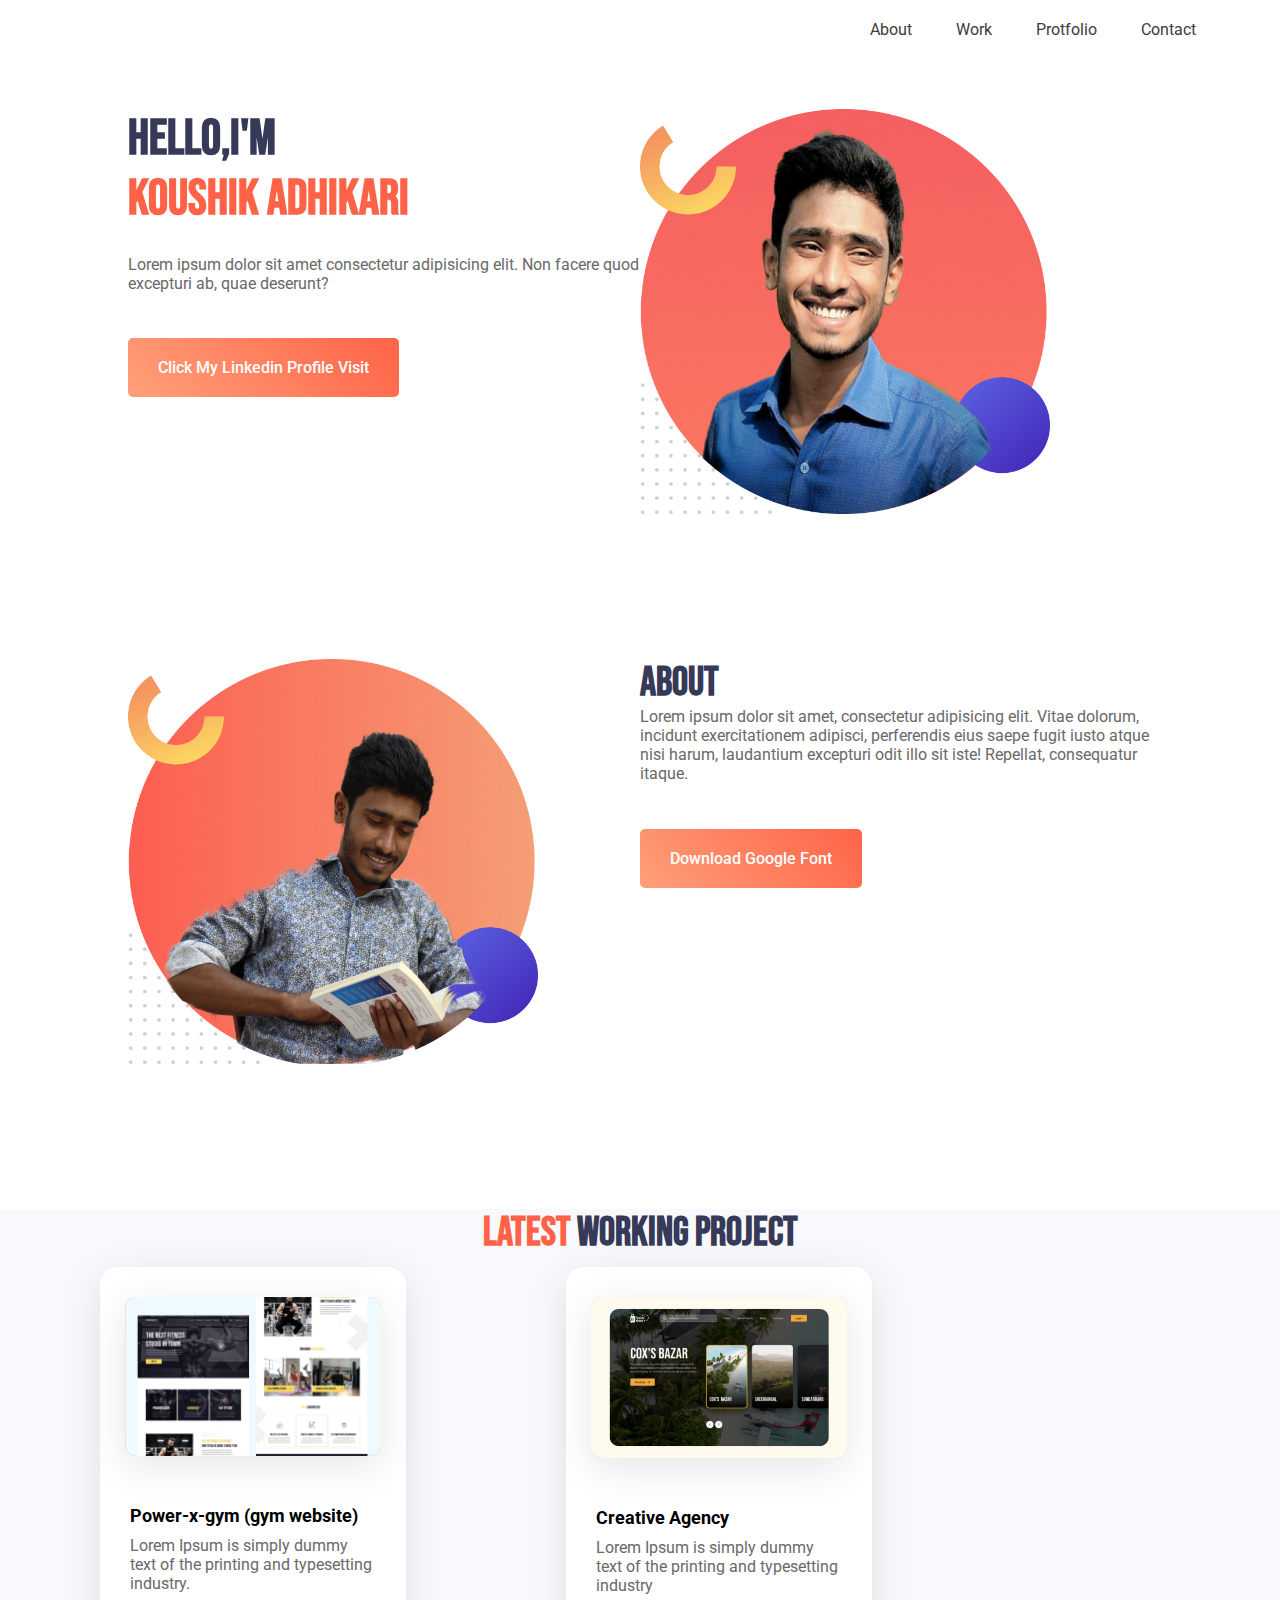
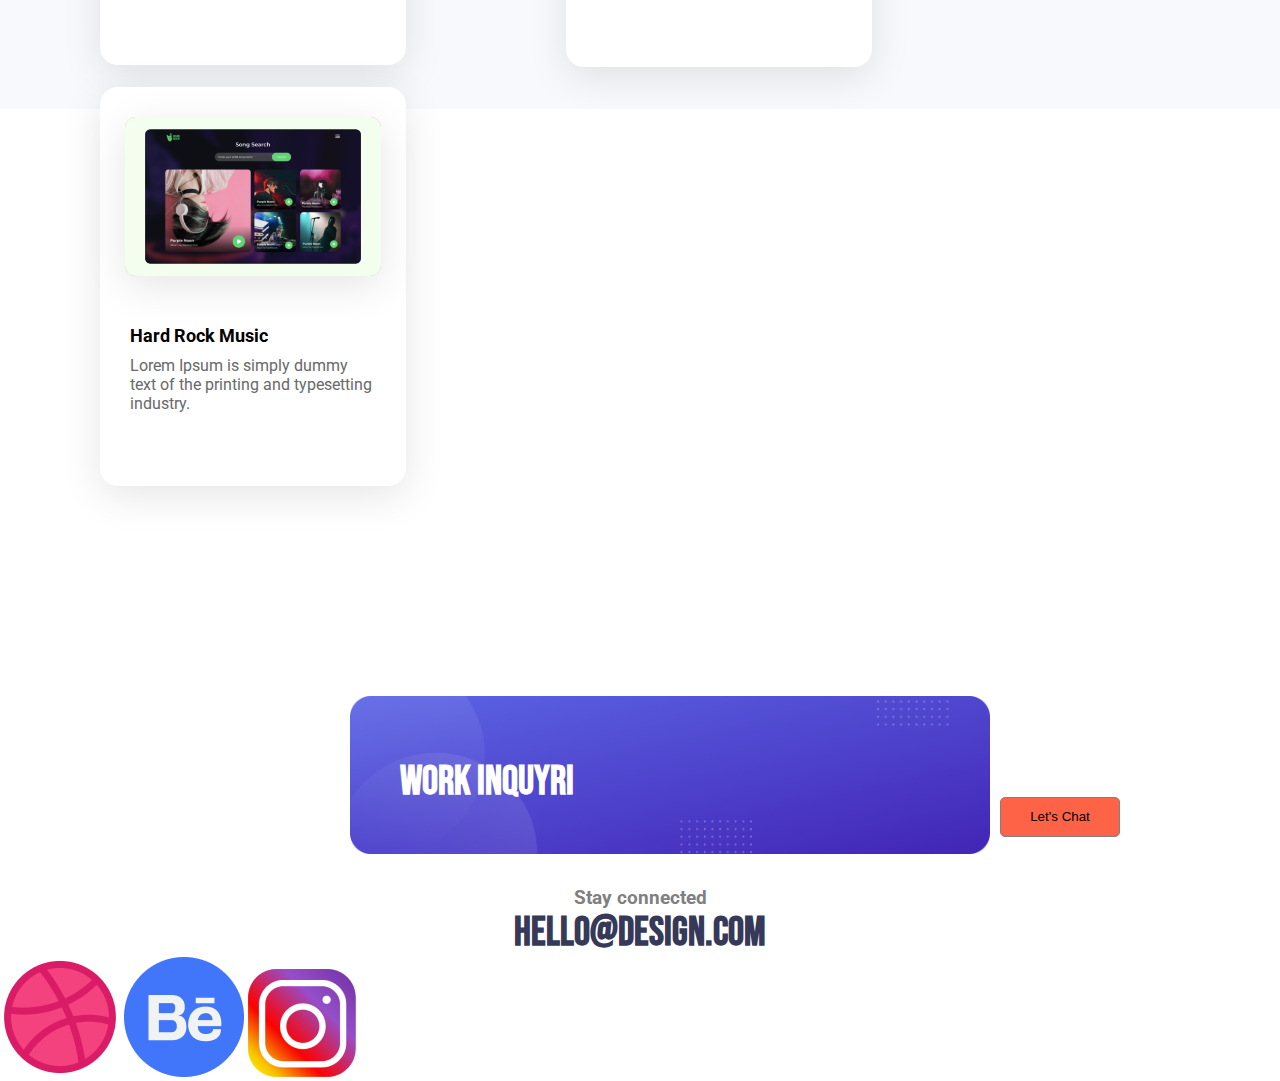
<file: index.html>
<!DOCTYPE html>
<html lang="en">
<head>
    <meta charset="UTF-8">
    <meta name="viewport" content="width=device-width, initial-scale=1.0">
    <title></title>
    <link rel="preconnect" href="https://fonts.gstatic.com">
    <link href="https://fonts.googleapis.com/css2?family=Bebas+Neue&display=swap" rel="stylesheet">
    <link rel="stylesheet" href="style.css">
    <link rel="icon" href="images/icon.png">
    <link rel="preconnect" href="https://fonts.gstatic.com">
    <link href="https://fonts.googleapis.com/css2?family=Roboto&display=swap" rel="stylesheet">
<body>

    <div class="menu-bar">
        <ul>
            <li><a href="">About</a></li>
            <li><a href="">Work</a></li>
            <li><a href="">Protfolio</a></li>
            <li><a href="">Contact</a></li>
        </ul>
    </div>

    <section>
        <div class="half-width">
            <h1 ><span class="top-heading">HELLO,I'M</span></h1>
            <h1 class="name-highlight">Koushik Adhikari</h1>
            <p>Lorem ipsum dolor sit amet consectetur adipisicing elit. Non facere quod excepturi ab, quae deserunt?</p>
            <a target="_blank" class="link"  href="https://www.linkedin.com/in/koushik-adhikary-14b01716b/"> Click My Linkedin Profile Visit </a>
        </div>

        <div class="half-width">
            <img src="images/pic.png">
        </div>
    </section>

    <section>
        <div class="half-width">
            <img src="images/pic1.png">
        </div>
        <div class="half-width">
            <h2>About</h2>
            <p>Lorem ipsum dolor sit amet, consectetur adipisicing elit. Vitae dolorum, incidunt exercitationem adipisci, perferendis eius saepe fugit iusto atque nisi harum, laudantium excepturi odit illo sit iste! Repellat, consequatur itaque.</p>
            <a target="_blank" class="link" href="https://fonts.google.com/">Download Google Font</a>
        </div>
    </section>
    <section class="working">
        <h2 class="ab"><span class="color-hilight">Latest</span> Working Project</h2>
        <div class="working-project">
        
            <div class="common">
                    <img src="images/ccimage 4.png" alt="">
                
                <div class="content">
                    <h3>Power-x-gym (gym website)</h3>
                    <p>Lorem Ipsum is simply dummy text of the printing and typesetting industry.</p>
                </div>
            </div>
            <div class="common">
                
                    <img src="images/image 5.png" alt="">
            
                <div class="content">
                    <h3>Creative Agency</h3>
                    <p>Lorem Ipsum is simply dummy text of the printing and typesetting industry</p>
                </div>
            </div>   
            <div class="common">
            
                    <img src="images/image 8.png" alt="">
                <div class="content">
                    <h3>Hard Rock Music</h3>
                    <p>Lorem Ipsum is simply dummy text of the printing and typesetting industry.</p>
                </div>
            </div>  
        </div>  
            


    </section>
    <div class="finish">
        <img src="images/shapes/hi.png" alt="">
        <h2>WORK INQUYRI</h2>
        <button class="btn">Let's Chat</button>
    </div>

     <footer class="end">
          
        <h3 class="text"> Stay connected </h3>
        <h2 class="email">hello@design.com</h2>
        <div class="icon">
                 <img src="images/icons/image 6.png" alt="">
                 
        </div>
        <div class="icon">
            <img src="images/icons/image5.png">

        </div>
        <div class="icon">
            <img src="images/icons/image 7.png">
            

        </div>

     </footer>

    
</body>
</html>
</file>
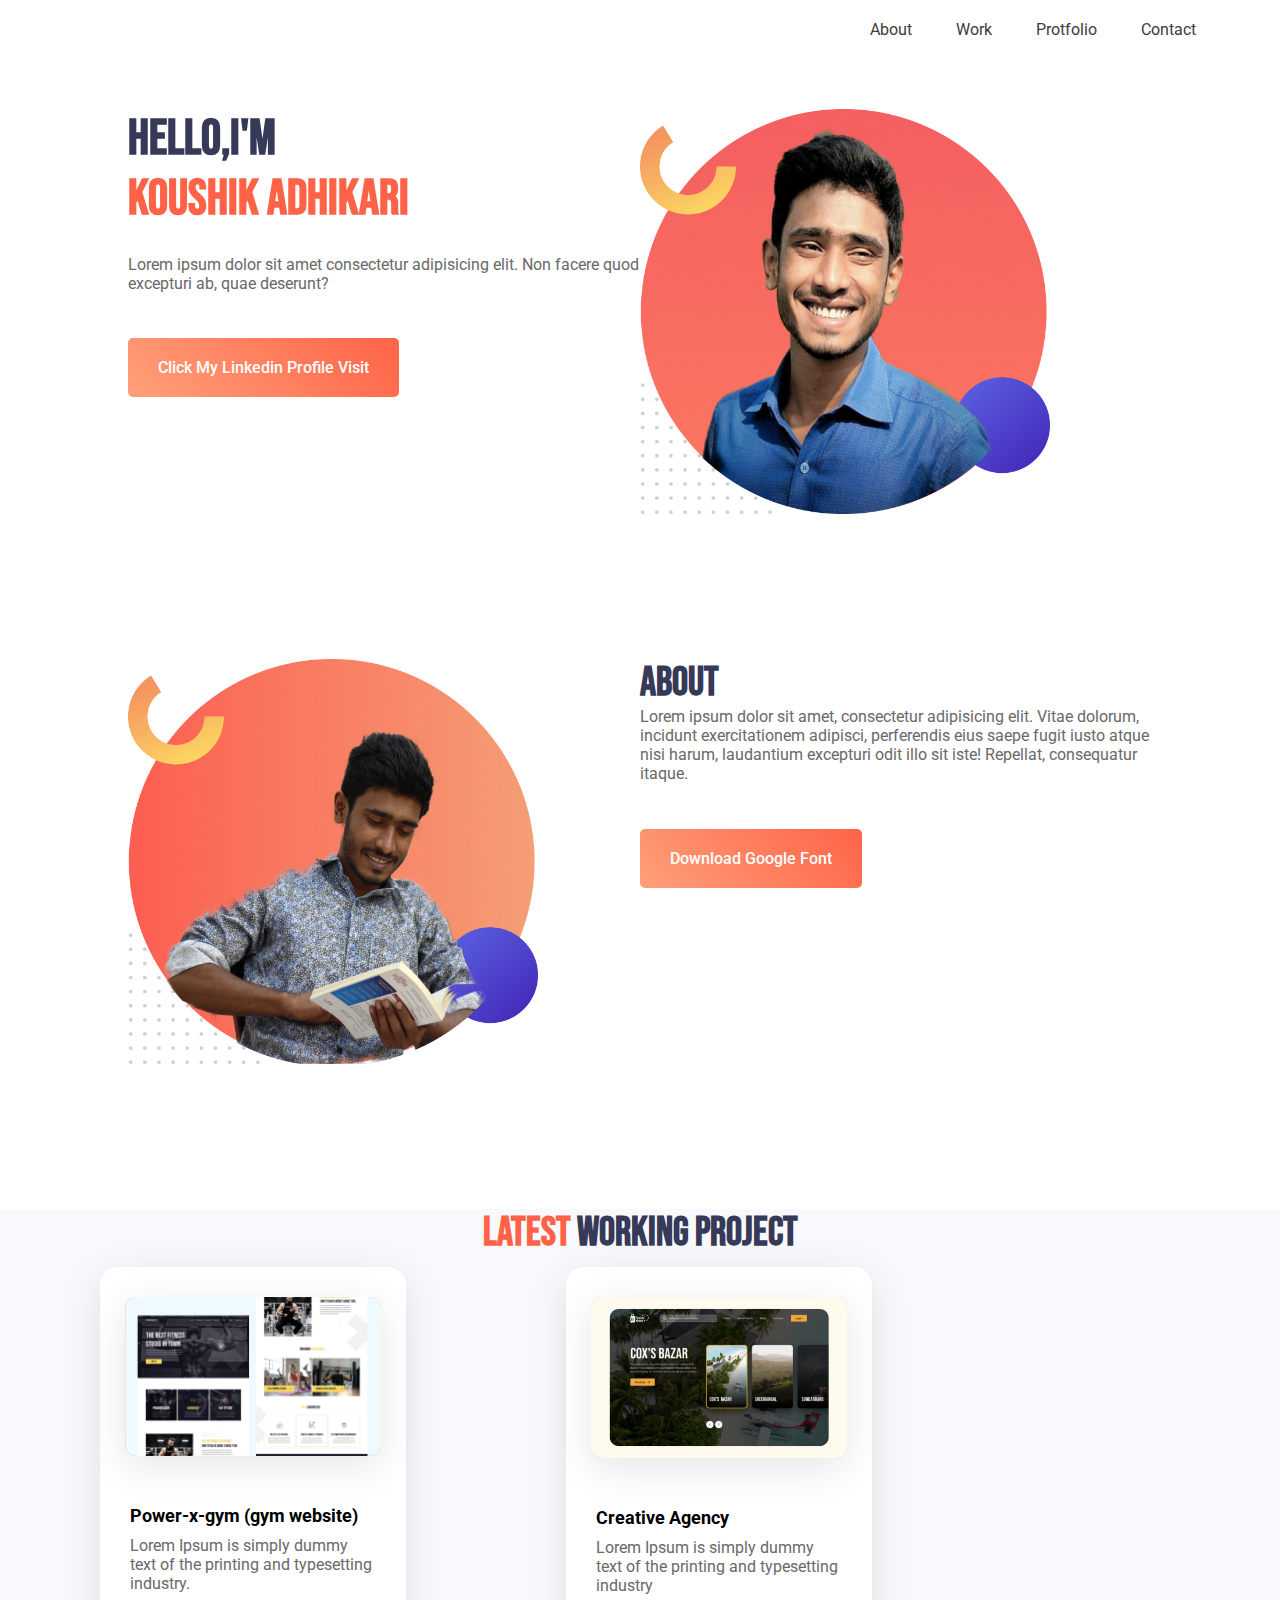
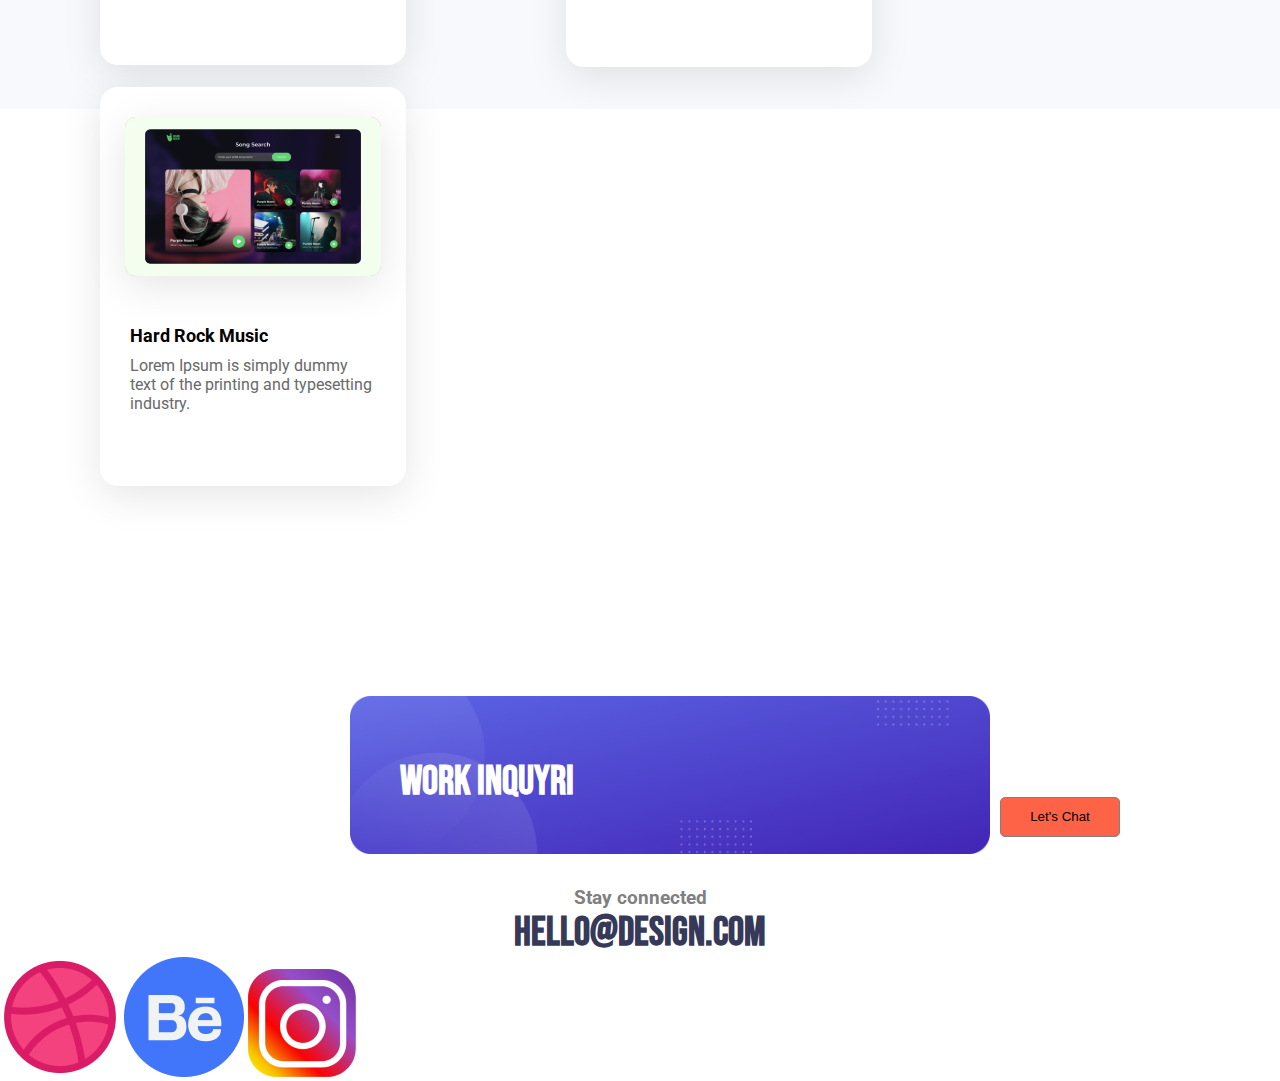
<file: index.html.html>
<!DOCTYPE html>
<html lang="en">
<head>
    <meta charset="UTF-8">
    <meta name="viewport" content="width=device-width, initial-scale=1.0">
    <title>Portfollio</title>
    <link rel="preconnect" href="https://fonts.gstatic.com">
    <link href="https://fonts.googleapis.com/css2?family=Bebas+Neue&display=swap" rel="stylesheet">
    <link rel="stylesheet" href="style.css">
    <link rel="icon" href="images/icon.png">
    <link rel="preconnect" href="https://fonts.gstatic.com">
    <link href="https://fonts.googleapis.com/css2?family=Roboto&display=swap" rel="stylesheet">
<body>

    <div class="menu-bar">
        <ul>
            <li><a href="">About</a></li>
            <li><a href="">Work</a></li>
            <li><a href="">Protfolio</a></li>
            <li><a href="">Contact</a></li>
        </ul>
    </div>

    <section>
        <div class="half-width">
            <h1 ><span class="top-heading">HELLO,I'M</span></h1>
            <h1 class="name-highlight">Koushik Adhikari</h1>
            <p>Lorem ipsum dolor sit amet consectetur adipisicing elit. Non facere quod excepturi ab, quae deserunt?</p>
            <a target="_blank" class="link"  href="https://www.linkedin.com/in/koushik-adhikary-14b01716b/"> Click My Linkedin Profile Visit </a>
        </div>

        <div class="half-width">
            <img src="images/pic.png">
        </div>
    </section>

    <section>
        <div class="half-width">
            <img src="images/pic1.png">
        </div>
        <div class="half-width">
            <h2>About</h2>
            <p>Lorem ipsum dolor sit amet, consectetur adipisicing elit. Vitae dolorum, incidunt exercitationem adipisci, perferendis eius saepe fugit iusto atque nisi harum, laudantium excepturi odit illo sit iste! Repellat, consequatur itaque.</p>
            <a target="_blank" class="link" href="https://fonts.google.com/">Download Google Font</a>
        </div>
    </section>
    <section class="working">
        <h2 class="ab"><span class="color-hilight">Latest</span> Working Project</h2>
        <div class="working-project">
        
            <div class="common">
                    <img src="images/ccimage 4.png" alt="">
                
                <div class="content">
                    <h3>Power-x-gym (gym website)</h3>
                    <p>Lorem Ipsum is simply dummy text of the printing and typesetting industry.</p>
                </div>
            </div>
            <div class="common">
                
                    <img src="images/image 5.png" alt="">
            
                <div class="content">
                    <h3>Creative Agency</h3>
                    <p>Lorem Ipsum is simply dummy text of the printing and typesetting industry</p>
                </div>
            </div>   
            <div class="common">
            
                    <img src="images/image 8.png" alt="">
                <div class="content">
                    <h3>Hard Rock Music</h3>
                    <p>Lorem Ipsum is simply dummy text of the printing and typesetting industry.</p>
                </div>
            </div>  
        </div>  
            


    </section>
    <div class="finish">
        <img src="images/shapes/hi.png" alt="">
        <h2>WORK INQUYRI</h2>
        <button class="btn">Let's Chat</button>
    </div>

     <footer class="end">
          
        <h3 class="text"> Stay connected </h3>
        <h2 class="email">hello@design.com</h2>
        <div class="icon">
                 <img src="images/icons/image 6.png" alt="">
                 
        </div>
        <div class="icon">
            <img src="images/icons/image5.png">

        </div>
        <div class="icon">
            <img src="images/icons/image 7.png">
            

        </div>

     </footer>
    

    
</body>
</html>
</file>
<file: style.css>
*{
    margin: 0;
    padding: 0;
}
body{
    margin: 0;
    padding: 0;
    font-family: 'Roboto', sans-serif;    
}
.menu-bar{
    list-style: none;
    margin-right: 5%;
    text-align: right;
    padding: 0;
}
.menu-bar ul li{
    display: inline;
}
.menu-bar ul li a{
    text-decoration: none;
    color: rgb(60, 60, 60);
    padding: 20px;
    display: inline-block;
    transition: all 0.5s;
    
}
.menu-bar ul li a:hover{
    background: tomato;
    color: white;
}
.half-width a:hover{
    background: green;
}


h1{
    font-size: 50px;
    font-family: 'Bebas Neue', cursive;
    margin: 0px;
    padding: 0px;
    list-style: none;  
}
h2{
    font-size: 40px;
    font-family: 'Bebas Neue', cursive;
    color: #363958;
}

p{
    color: dimgray;
    padding-bottom: 30px;
    margin-bottom: 7%;
}
.color-hilight{
    color: tomato;
}
.name-highlight{
    color: tomato;
    margin-bottom: 5%;
    
}
.top-heading{
    color: rgb(54, 57, 88);
    
}
.half-width{
    width: 40%;
    float: left;
    margin-left: 10%;
    margin-right: -10%;
}

.half-width img{
    width:80%;
}
section{
    height: 500px;
    margin-top: 50px;
    }
.link{
    text-decoration: none;
    background-image: linear-gradient(45deg, lightsalmon, tomato);
    padding: 20px 30px;
    border-radius: 5px;
    color: white;
    font-weight: 500;
    margin-top: 5px;
}
.common img{
    width: 100%;
    margin-top: 5px;
    background: #cfb6b6;
    border-radius: 11px;
    box-shadow: 0px 10px 40px rgba(0,0,0,0.1);
}
.working{
    background-color: #F8F9FC;
}
.working-project{
    width: 100%;
}
.ab{
    text-align: center;
}

.common{
    width: 20%;
    float: left;
    margin: 10px 60px 10px 100px;
    padding: 25px;
    background: #FFFFFF;
    border: none;
    box-shadow: 0px 10px 40px rgba(0,0,0,0.1);
    border-radius: 18px;

    
}
.content{
    text-align: left;
    margin: 5px;
    margin-top: 20px;
    padding-top: 25px;
}
.content h3{
    font-size: large;
    margin-bottom: 10px;
}
.content p{
    margin-top: 10px;
}
.finish img{
   margin-left: 350px;
   margin-top: 200px;
    width: 50%;
}
.finish h2{
    margin-left: 400px;
    margin-top: -100px;
    color: white;
}
.finish button:hover{
    background: navy;
    color: white;
}
.btn{
    margin-left: 1000px;
    width: 120px;
    height: 40px;
    background-color: tomato;
    border: 1px solid gray;
    border-radius: 5px;
   margin-top: -10%;

    
    
}
.text{
    margin-top: 50px;
    text-align: center;
    color: grey;
}
.email{
    text-align: center;
    text-transform: lowercase;
}
.icon{
    display: inline;
    
}
</file>
